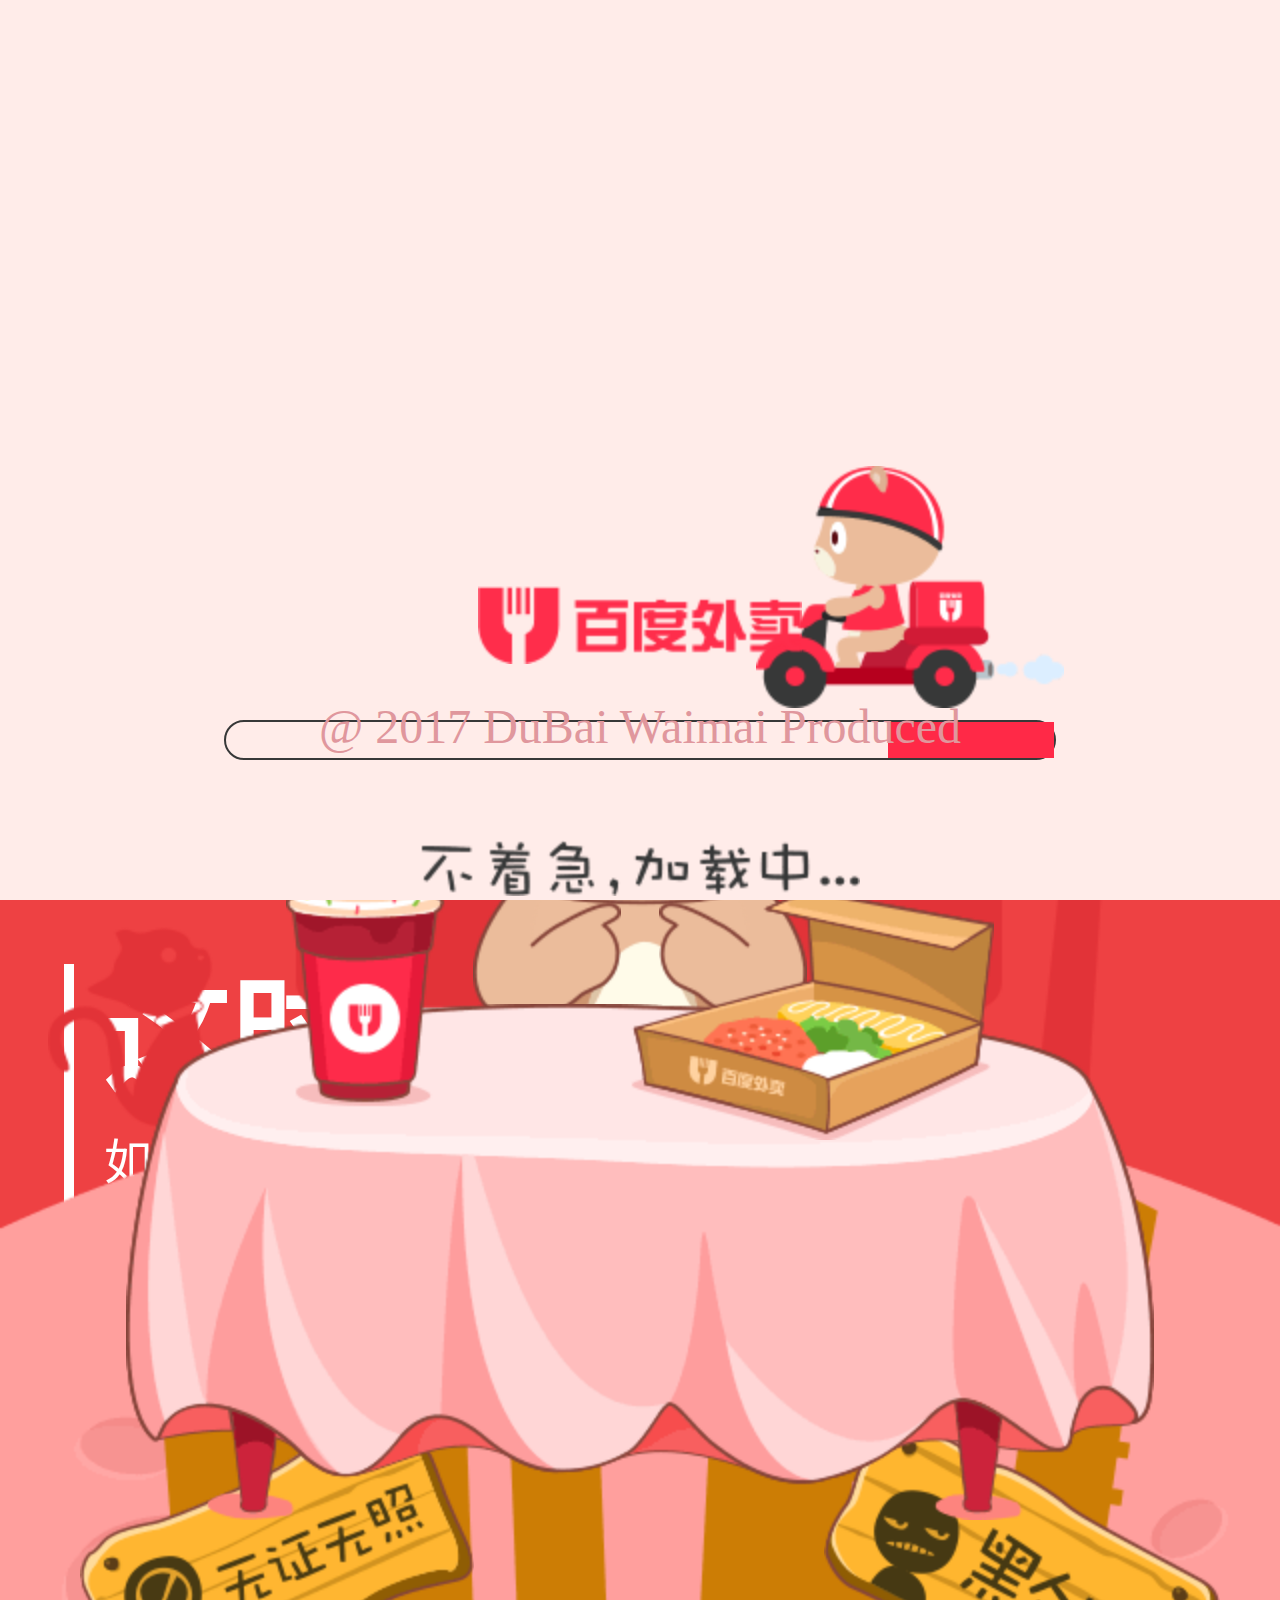
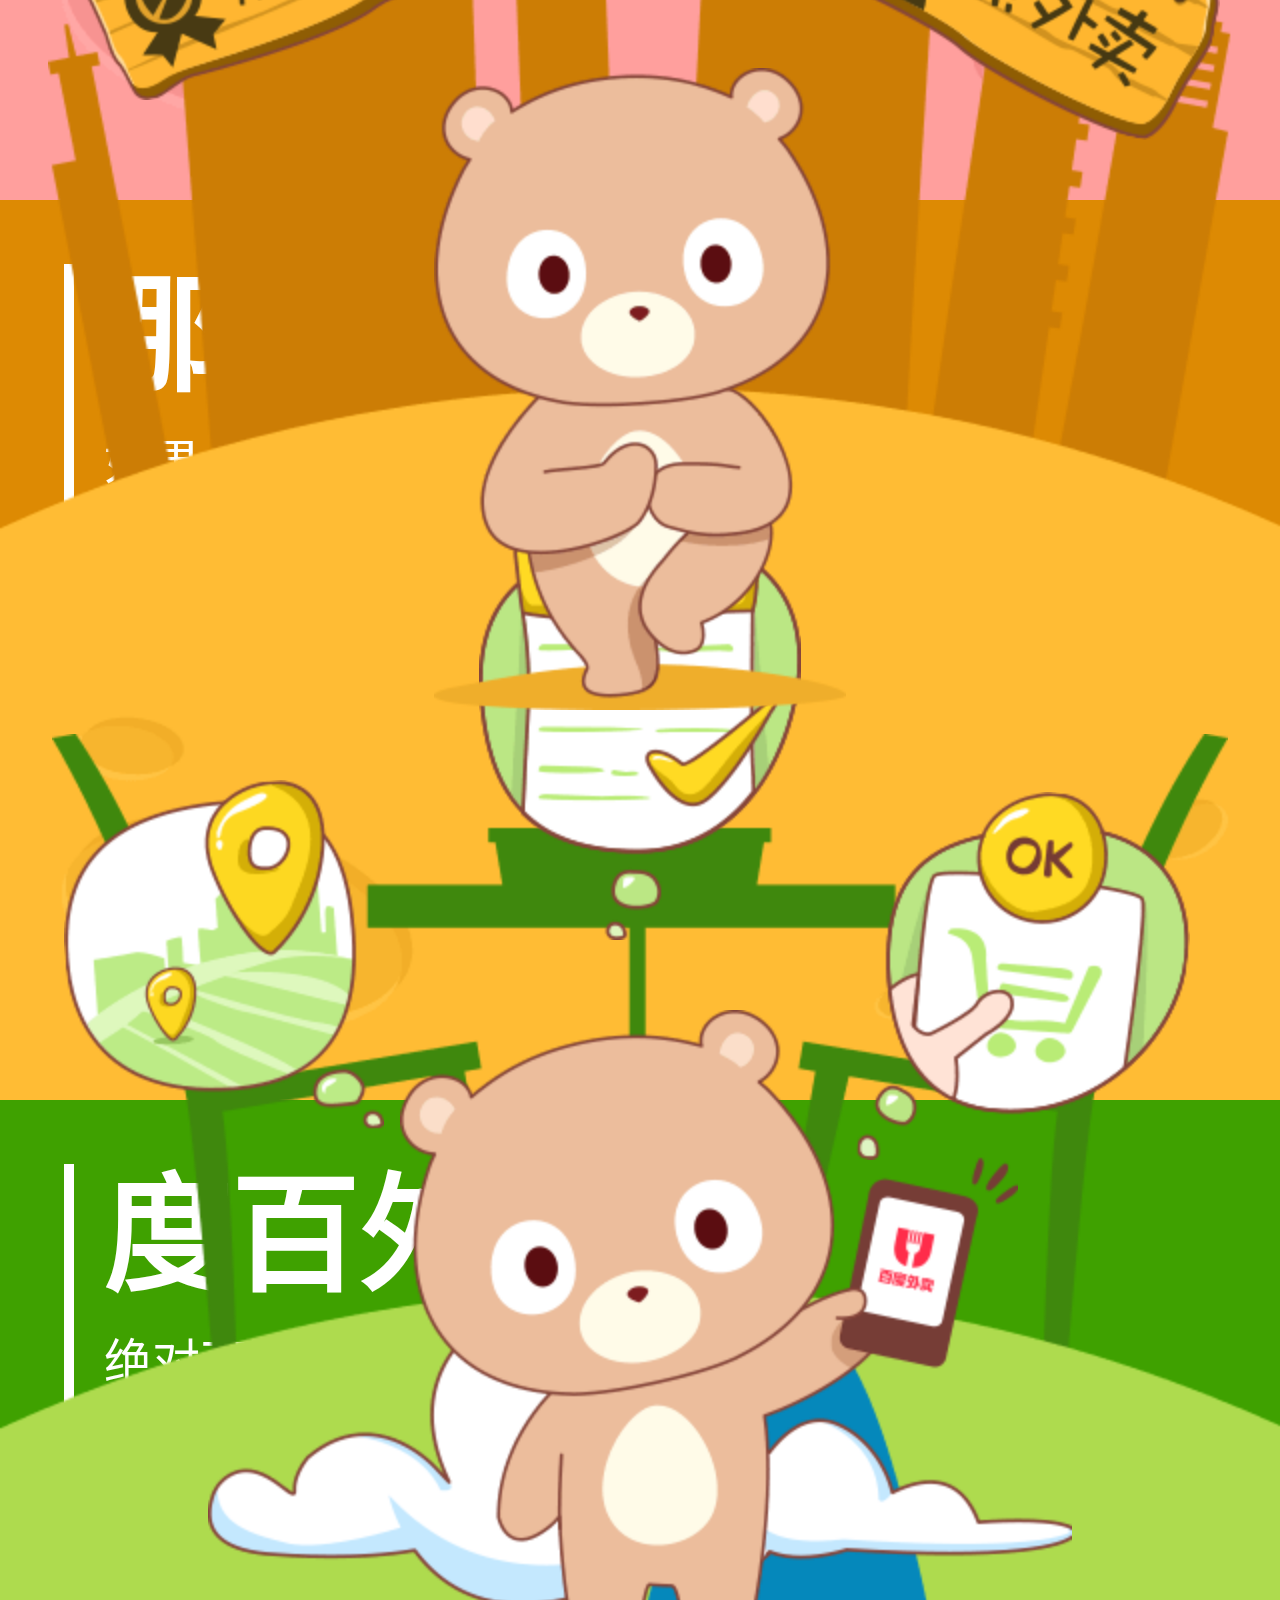
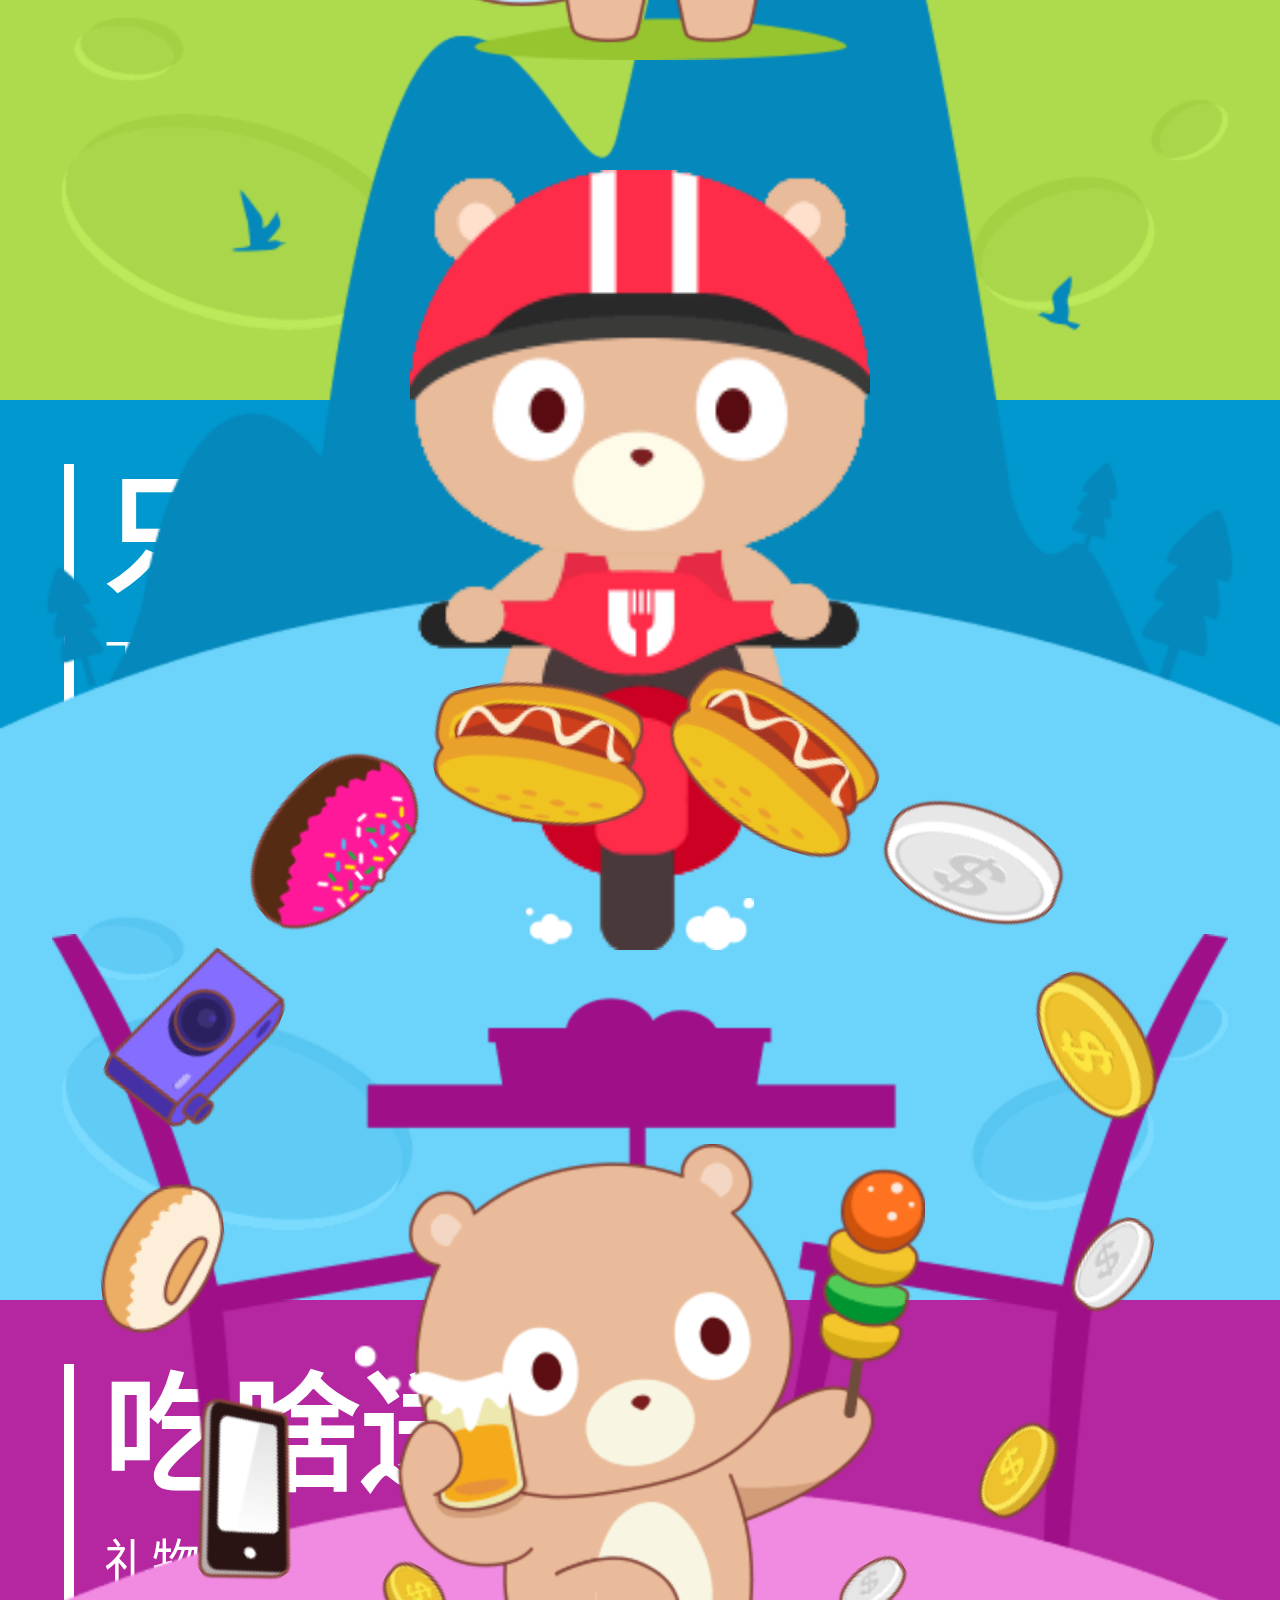
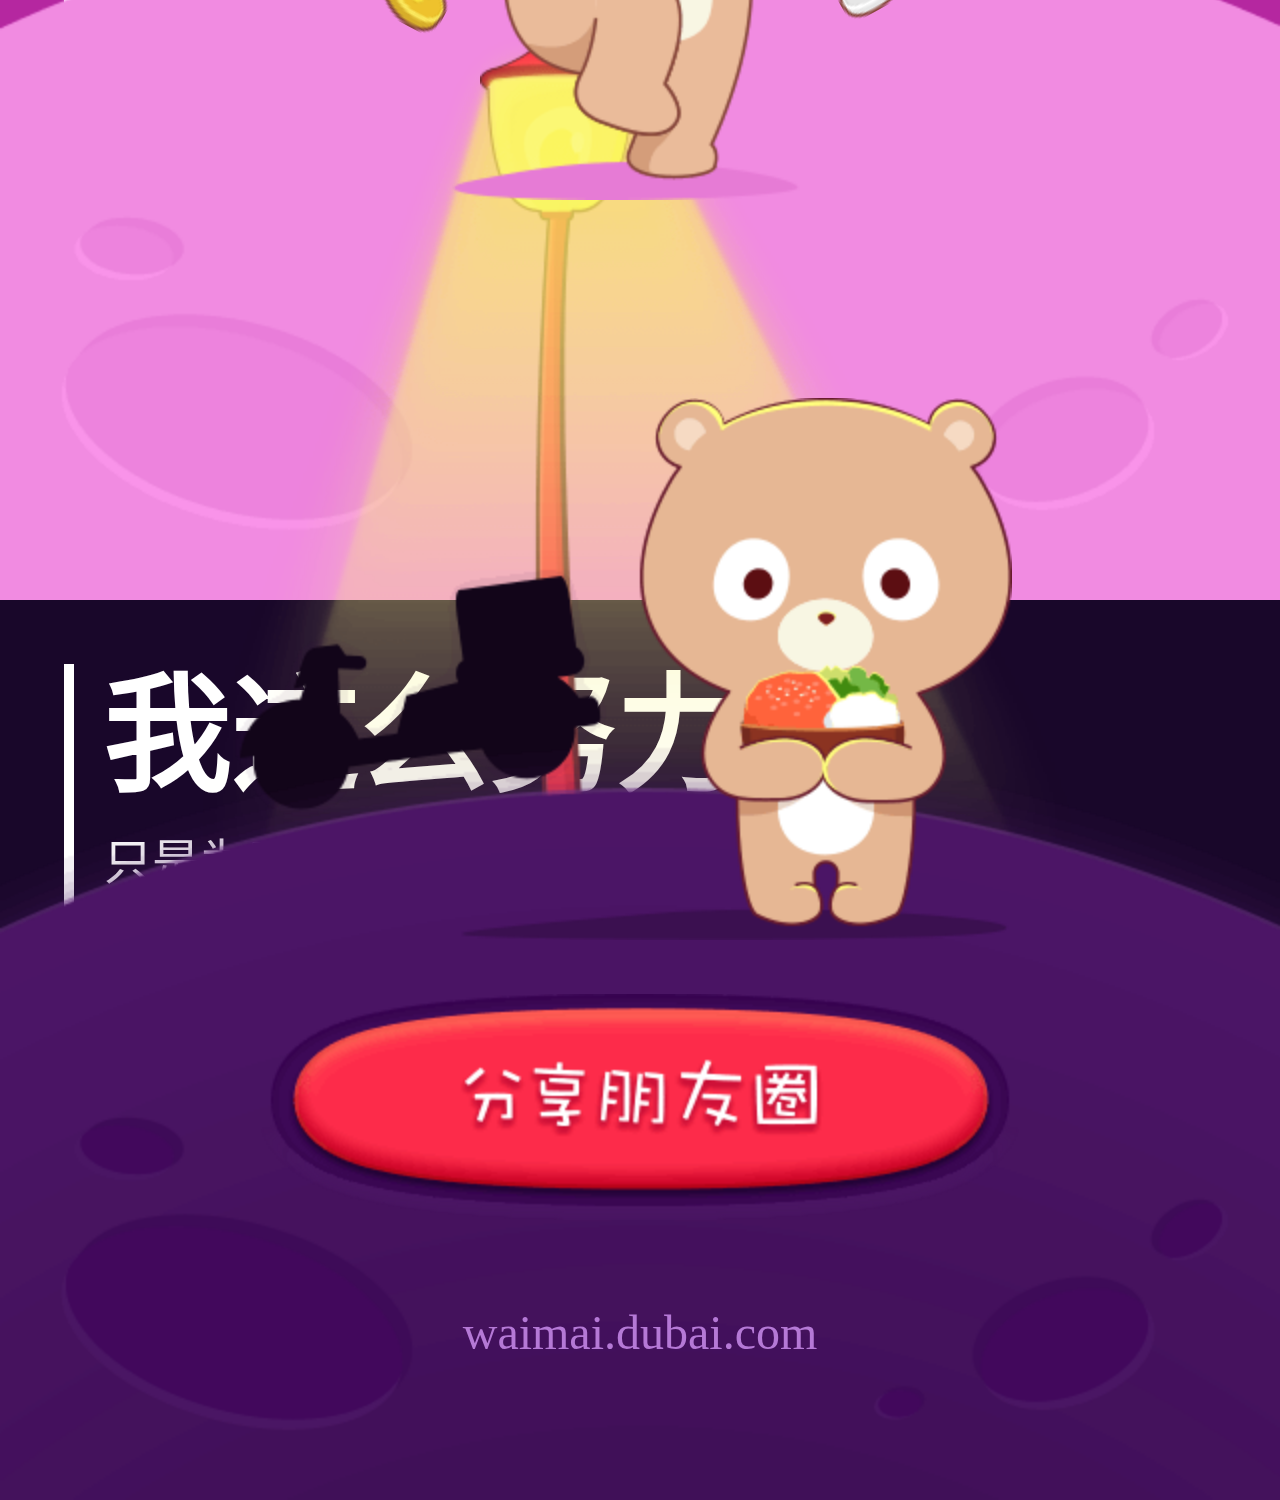
<file: index.html>
<!DOCTYPE html>
<html lang="zh-CN">

<head>
  <meta charset="UTF-8">
  <meta name="viewport" content="width=device-width, user-scalable=no, initial-scale=1.0, maximum-scale=1.0, minimum-scale=1.0">
  <title>title</title>
  <!-- rem实现适配 -->
  <script type="text/javascript">
    // 页面打开 立即计算
    document.querySelector('html').style.fontSize = window.screen.width / 20 + 'px';
    // 尺寸更改也会重新计算
    // 这里 写这个事件的目的是 是为了 让我们在 桌面端测试时 可以自动计算 移动端
    window.onresize = function () {
      document.querySelector('html').style.fontSize = window.screen.width / 20 + 'px';
    }
  </script>

  <!-- swiper css -->
  <!-- 为了 降低 请求的 次数 把 swiper的样式 也合并 -->
  <!--<link rel = "stylesheet" type="text/css" href = "lib/swiper/swiper.min.css" / >-->

  <!-- 在 swiper样式的后面导入 避免 出现覆盖问题
       swiper的样式 页合并完毕了
   -->
  <link rel="stylesheet" type="text/css" href="css/index.css" />
</head>

<body>
  <!-- loading页面 -->
  <div class="loading" >
    <div class="rider"></div>
    <div class="progress">
      <div class="step"></div>
    </div>
    <div class="info"></div>
    <!-- 外卖的logo -->
    <div class="logo"></div>
    <!-- 版权信息 -->
    <div class="copyright">@ 2017 DuBai Waimai Produced</div>
  </div>
  <!-- 欢迎页 布局 -->
  <div class="welcome" >
    <div class="info">
      <div class="hello"></div>
    </div>
    <!-- 云-->
    <div class="cloud"></div>
    <!-- 草地 -->
    <div class="grass1"></div>
    <!-- 熊笼 -->
    <div class="bear-box">
      <div class="bear"></div>
      <div class="smoke"></div>
    </div>
    <!-- 树 -->
    <div class="trees"></div>
    <!-- 草2 -->
    <div class="grass2"></div>

    <!-- 旋转的按钮 -->
    <div class="rotate-btn-box">
      <div class="btn"></div>
      <div class="circle1"></div>
      <div class="circle2"></div>
    </div>
  </div>

  <!-- swiper的结构 -->
  <div class="waimai-container">
    <div class="swiper-wrapper">
      <!-- 轮播页面1 -->
      <div class="swiper-slide page1">
        <div class="title">
          <h3>生活中,</h3>
          <p>偶尔会这样哦!</p>
          <div class="line"></div>
        </div>
        <!--  轮播的盒子1 -->
        <div class="scroll-page1" style='display:none'>
          <div class="bg"></div>
          <div class="person">
            <!-- 一摞纸 -->
            <div class="files">
              <!-- 纸1-->
              <div class="paper1"></div>
              <!-- 纸2-->
              <div class="paper2"></div>
            </div>
          </div>

          <div class="message-container">
            <div class="info"></div>
          </div>
        </div>
        <!--  轮播的盒子2 -->
        <div class="scroll-page2" style='display:none'>
          <div class="bg"></div>
          <div class="person">
            <div class="leg1"></div>
            <div class="leg2"></div>
          </div>
          <div class="message-container">
            <div class="info"></div>
          </div>
        </div>
        <!--  轮播的盒子3 -->
        <div class="scroll-page3">
          <div class="bg"></div>
          <div class="person">
            <div class="word1"></div>
            <div class="word2"></div>
            <div class="word3"></div>
            <div class="word4"></div>
          </div>
          <div class="message-container">
            <div class="info"></div>
          </div>
        </div>
        <!-- 因为 都有 球 所以放到外面 -->
        <div class="sphere"></div>
        <!-- 熊 -->
        <div class="bear"></div>
      </div>
      <!-- 轮播页面2 -->
      <div class="swiper-slide page2">
        <!-- 标题 -->
        <div class="title">
          <h3>这时候,</h3>
          <p>如果有一份好吃的外卖。。。<br>刚好送过来哦</p>
          <div class="line"></div>
        </div>
        <!-- 背景 -->
        <div class="bg"></div>
        <!-- 熊 -->
        <div class="bear">
          <!-- 表情1 -->
          <div class="face1"></div>
          <!-- 表情2 -->
          <div class="face2"></div>
          <!-- 熊掌 -->
          <div class="hand-left"></div>
          <div class="hand-right"></div>
        </div>
        <!-- 星球 -->
        <div class="sphere"></div>
        <!-- 桌子 -->
        <div class="table"></div>
        <!-- 食物 -->
        <div class="food"></div>
      </div>
      <!-- 轮播页面3 -->
      <div class="swiper-slide page3">
        <!-- 标题 -->
        <div class="title">
          <h3>那时候,</h3>
          <p>如果一碗地沟油炒饭<br>刚好送到😁</p>
          <div class="line"></div>
        </div>
        <!-- 背景 -->
        <div class="bg"></div>
        <!--  熊-->
        <div class="bear"></div>
        <!--  星球-->
        <div class="sphere"></div>
        <!-- 牌子1 -->
        <div class="license"></div>
        <div class="oil"></div>
        <div class="evil"></div>
      </div>
      <!-- 轮播页面4 -->
      <div class="swiper-slide page4">
         <!-- 标题 -->
        <div class="title">
          <h3>度百外卖</h3>
          <p>绝对不送地沟油<br>买10送咸鸭蛋</p>
          <div class="line"></div>
        </div>
        <div class="bg"></div>
        <div class="bear"></div>
        <div class="sphere"></div>
        <div class="card1"></div>
        <div class="card2"></div>
        <div class="card3"></div>
      </div>
      <!-- 轮播页面5 -->
      <div class="swiper-slide page5">
         <!-- 标题 -->
        <div class="title">
          <h3>只要不下刀子</h3>
          <p>下什么....<br>我都准时送达</p>
          <div class="line"></div>
        </div>
        <div class="bg"></div>
        <div class="bear">
          <div class="smoke"></div>
        </div>
        <div class="sphere"></div>
        <div class="cloud"></div>
      </div>
      <!-- 轮播页面6 -->
      <div class="swiper-slide page6">
          <!-- 标题 -->
        <div class="title">
          <h3>吃啥送啥</h3>
          <p>礼物拿到你手软<br>省钱省到家</p>
          <div class="line"></div>
        </div>
        <div class="bg"></div>
        <div class="bear">
          <div class="gift-box">
            <div class="gift1"></div>
            <div class="gift2"></div>
            <div class="gift3"></div>
            <div class="gift4"></div>
            <div class="gift5"></div>
            <div class="gift6"></div>
            <div class="gift7"></div>
            <div class="gift8"></div>
            <div class="gift9"></div>
            <div class="gift10"></div>
            <div class="gift11"></div>
            <div class="gift12"></div>
          </div>
        </div>
        <div class="sphere"></div>
      </div>
      <!-- 轮播页面7 -->
      <div class="swiper-slide page7">
        <!-- 标题 -->
        <div class="title">
          <h3>我这么努力</h3>
          <p>只是为了你<br>(づ￣ 3￣)づ</p>
          <div class="line"></div>
        </div>
        <div class="streetlight">
          <div class="light"></div>
        </div>
        <div class="motobike"></div>
        <div class="sphere"></div>
        <div class="bear"></div>
        <div class="share"></div>
        <div class="info">waimai.dubai.com</div>
      </div>
    </div>
  </div>
</body>

</html>

<!-- swiper的js -->
<script type="text/javascript" src="lib/swiper/swiper.min.js"></script>

<!-- zepto的js -->
<script type="text/javascript" src="lib/zepto/zepto.js"></script>
<script type="text/javascript" src="lib/zepto/event.js"></script>
<script type="text/javascript" src="lib/zepto/touch.js"></script>
<script type="text/javascript" src="lib/zepto/fx.js"></script>
<script type="text/javascript" src="lib/zepto/fx_methods.js"></script>

<!-- 调用 js  设置swiper -->
<script type="text/javascript">
// 设置 swiper 
  var swiper = new Swiper('.waimai-container', {
    direction: 'vertical'
  })


  //  1.页面打开 稍等一会 开启定时器 
  $(function(){
    // 第一页的 js效果 
    setTimeout(function() {
        $('.loading').addClass('animate');
        // 使用js的方式演示
        // document.querySelector('.loading .step').addEventListener('animationend',function(){
        //   console.log('我播完了');
        // })
        $('.loading .step').on('animationend',function(){
          console.log('jq绑定 end');
          $('.loading').fadeOut(100,function(){
            // 淡出之后 为 welcome 添加 animate
            $('.welcome').addClass('animate');
          });
        })
    }, 1000);

    // 第二页的 按钮的 长按
    $('.welcome .rotate-btn-box').longTap(function(){
      console.log('按了好久哦');
      // $('.bear-box').css('animation','none');
      $('.welcome').fadeOut(1000,function(){
        // 为 swiper的 第一页 添加 animate class
        $('.page1').addClass('animate');
      });
    })
  })
</script>
</file>
